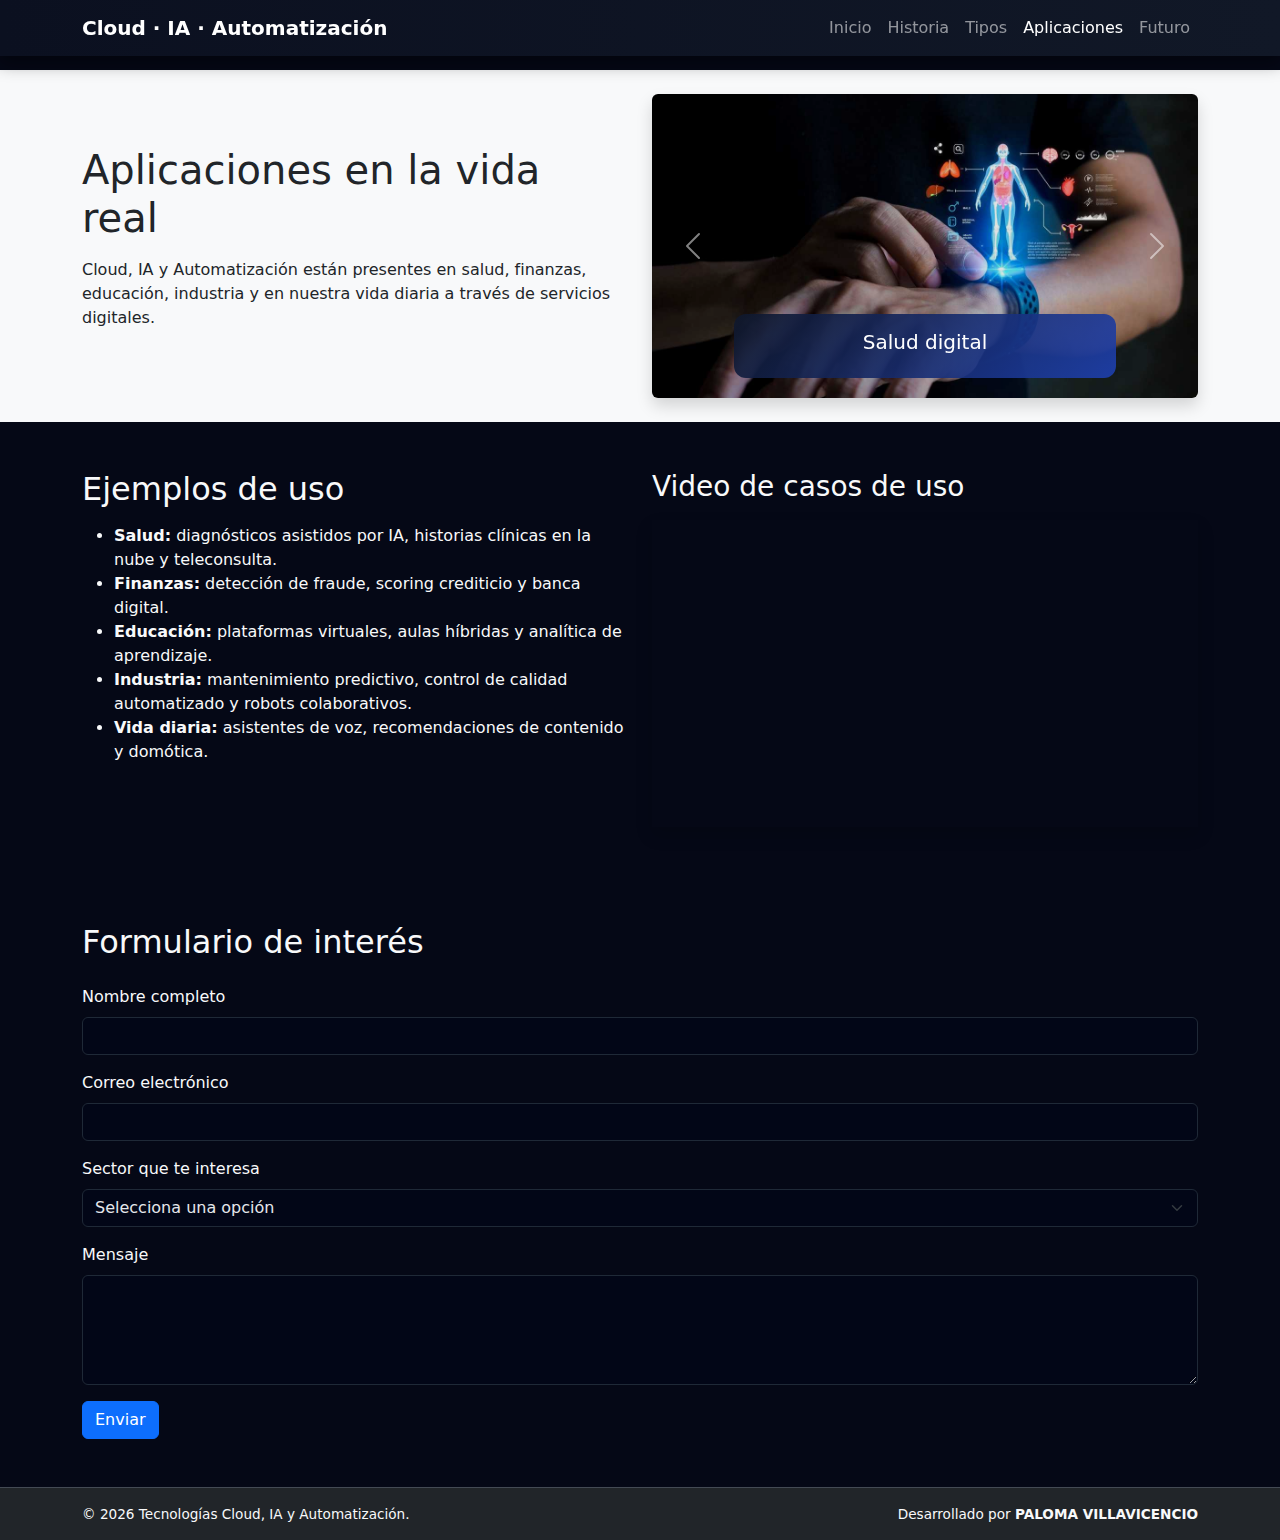
<file: Proy-CSS Avanzado/aplicaciones.html>
<!DOCTYPE html>
<html lang="es">
<head>
  <meta charset="UTF-8" />
  <meta name="viewport" content="width=device-width, initial-scale=1.0" />
  <meta name="description" content="Aplicaciones de las tecnologías Cloud, Inteligencia Artificial y Automatización." />

  <title>Aplicaciones - Cloud, IA y Automatización</title>

  <link
    href="https://cdn.jsdelivr.net/npm/bootstrap@5.3.3/dist/css/bootstrap.min.css"
    rel="stylesheet"
  />
  <link rel="stylesheet" href="estilo.css" />
</head>
<body>
  <!-- NAVBAR -->
  <nav class="navbar navbar-expand-lg navbar-dark bg-dark fixed-top">
    <div class="container">
      <a class="navbar-brand fw-bold" href="index.html">
        Cloud · IA · Automatización
      </a>
      <button
        class="navbar-toggler"
        type="button"
        data-bs-toggle="collapse"
        data-bs-target="#navbarNav"
        aria-controls="navbarNav"
        aria-expanded="false"
        aria-label="Mostrar u ocultar navegación"
      >
        <span class="navbar-toggler-icon"></span>
      </button>

      <div class="collapse navbar-collapse" id="navbarNav">
        <ul class="navbar-nav ms-auto">
          <!-- 5 menús -->
          <li class="nav-item">
            <a class="nav-link" href="index.html">Inicio</a>
          </li>
          <li class="nav-item">
            <a class="nav-link" href="historia.html">Historia</a>
          </li>
          <li class="nav-item">
            <a class="nav-link" href="tipos.html">Tipos</a>
          </li>
          <li class="nav-item">
            <a class="nav-link active" aria-current="page" href="aplicaciones.html">Aplicaciones</a>
          </li>
          <li class="nav-item">
            <a class="nav-link" href="futuro.html">Futuro</a>
          </li>
        </ul>
      </div>
    </div>
  </nav>

  <div style="height: 70px;"></div>

  <!-- HEADER + SLIDER -->
  <header class="py-4 bg-light text-dark">
    <div class="container">
      <div class="row g-4 align-items-center">
        <div class="col-lg-6">
          <h1 class="mb-3">Aplicaciones en la vida real</h1>
          <p>
            Cloud, IA y Automatización están presentes en salud, finanzas,
            educación, industria y en nuestra vida diaria a través de servicios digitales.
          </p>
        </div>

        <!-- Slider -->
        <div class="col-lg-6">
          <div
            id="carouselAplicaciones"
            class="carousel slide shadow rounded overflow-hidden"
            data-bs-ride="carousel"
          >
            <div class="carousel-inner">
              <div class="carousel-item active">
                <img src="images/salud.jpg" class="d-block w-100" alt="Aplicaciones en salud" />
                <div class="carousel-caption d-none d-md-block">
                  <h5>Salud digital</h5>
                </div>
              </div>
              <div class="carousel-item">
                <img src="images/finanzas.jpeg" class="d-block w-100" alt="Aplicaciones en finanzas" />
                <div class="carousel-caption d-none d-md-block">
                  <h5>Finanzas inteligentes</h5>
                </div>
              </div>
              <div class="carousel-item">
                <img src="images/industria.jpeg" class="d-block w-100" alt="Aplicaciones en industria" />
                <div class="carousel-caption d-none d-md-block">
                  <h5>Industria 4.0</h5>
                </div>
              </div>
            </div>
            <button
              class="carousel-control-prev"
              type="button"
              data-bs-target="#carouselAplicaciones"
              data-bs-slide="prev"
            >
              <span class="carousel-control-prev-icon" aria-hidden="true"></span>
              <span class="visually-hidden">Anterior</span>
            </button>
            <button
              class="carousel-control-next"
              type="button"
              data-bs-target="#carouselAplicaciones"
              data-bs-slide="next"
            >
              <span class="carousel-control-next-icon" aria-hidden="true"></span>
              <span class="visually-hidden">Siguiente</span>
            </button>
          </div>
        </div>
      </div>
    </div>
  </header>

  <!-- TEXTO + VIDEO -->
  <section class="py-5">
    <div class="container">
      <div class="row g-4 align-items-start">
        <div class="col-lg-6">
          <h2 class="mb-3">Ejemplos de uso</h2>
          <ul>
            <li>
              <strong>Salud:</strong> diagnósticos asistidos por IA, historias clínicas en la nube y teleconsulta.
            </li>
            <li>
              <strong>Finanzas:</strong> detección de fraude, scoring crediticio y banca digital.
            </li>
            <li>
              <strong>Educación:</strong> plataformas virtuales, aulas híbridas y analítica de aprendizaje.
            </li>
            <li>
              <strong>Industria:</strong> mantenimiento predictivo, control de calidad automatizado y robots colaborativos.
            </li>
            <li>
              <strong>Vida diaria:</strong> asistentes de voz, recomendaciones de contenido y domótica.
            </li>
          </ul>
        </div>

        <!-- Video -->
        <div class="col-lg-6">
          <h3 class="mb-3">Video de casos de uso</h3>
          <div class="ratio ratio-16x9 shadow">
            <iframe
              src="https://www.youtube.com/embed/oV74Najm6Nc"
              title="Aplicaciones de la IA y automatización"
              allow="accelerometer; autoplay; clipboard-write; encrypted-media; gyroscope; picture-in-picture"
              allowfullscreen
            ></iframe>
          </div>
        </div>
      </div>
    </div>
  </section>



  <!-- FORMULARIO -->
  <section class="py-5">
    <div class="container">
      <h2 class="mb-4">Formulario de interés</h2>
      <form>
        <div class="mb-3">
          <label for="nombreAplicaciones" class="form-label">Nombre completo</label>
          <input type="text" class="form-control" id="nombreAplicaciones" required />
        </div>
        <div class="mb-3">
          <label for="correoAplicaciones" class="form-label">Correo electrónico</label>
          <input type="email" class="form-control" id="correoAplicaciones" required />
        </div>
        <div class="mb-3">
          <label for="sectorAplicaciones" class="form-label">Sector que te interesa</label>
          <select id="sectorAplicaciones" class="form-select" required>
            <option value="">Selecciona una opción</option>
            <option value="salud">Salud</option>
            <option value="finanzas">Finanzas</option>
            <option value="educacion">Educación</option>
            <option value="industria">Industria</option>
            <option value="vida-diaria">Vida diaria</option>
          </select>
        </div>
        <div class="mb-3">
          <label for="mensajeAplicaciones" class="form-label">Mensaje</label>
          <textarea id="mensajeAplicaciones" class="form-control" rows="4" required></textarea>
        </div>
        <button type="submit" class="btn btn-primary">Enviar</button>
      </form>
    </div>
  </section>

  <!-- FOOTER -->
  <footer class="py-3 bg-dark text-light">
    <div class="container d-flex flex-column flex-md-row justify-content-between align-items-center">
      <span>© <span id="year"></span> Tecnologías Cloud, IA y Automatización.</span>
      <span>Desarrollado por <strong>PALOMA VILLAVICENCIO</strong></span>
    </div>
  </footer>

  <script src="https://cdn.jsdelivr.net/npm/bootstrap@5.3.3/dist/js/bootstrap.bundle.min.js"></script>
  <script>
    document.getElementById("year").textContent = new Date().getFullYear();
  </script>
</body>
</html>
</file>
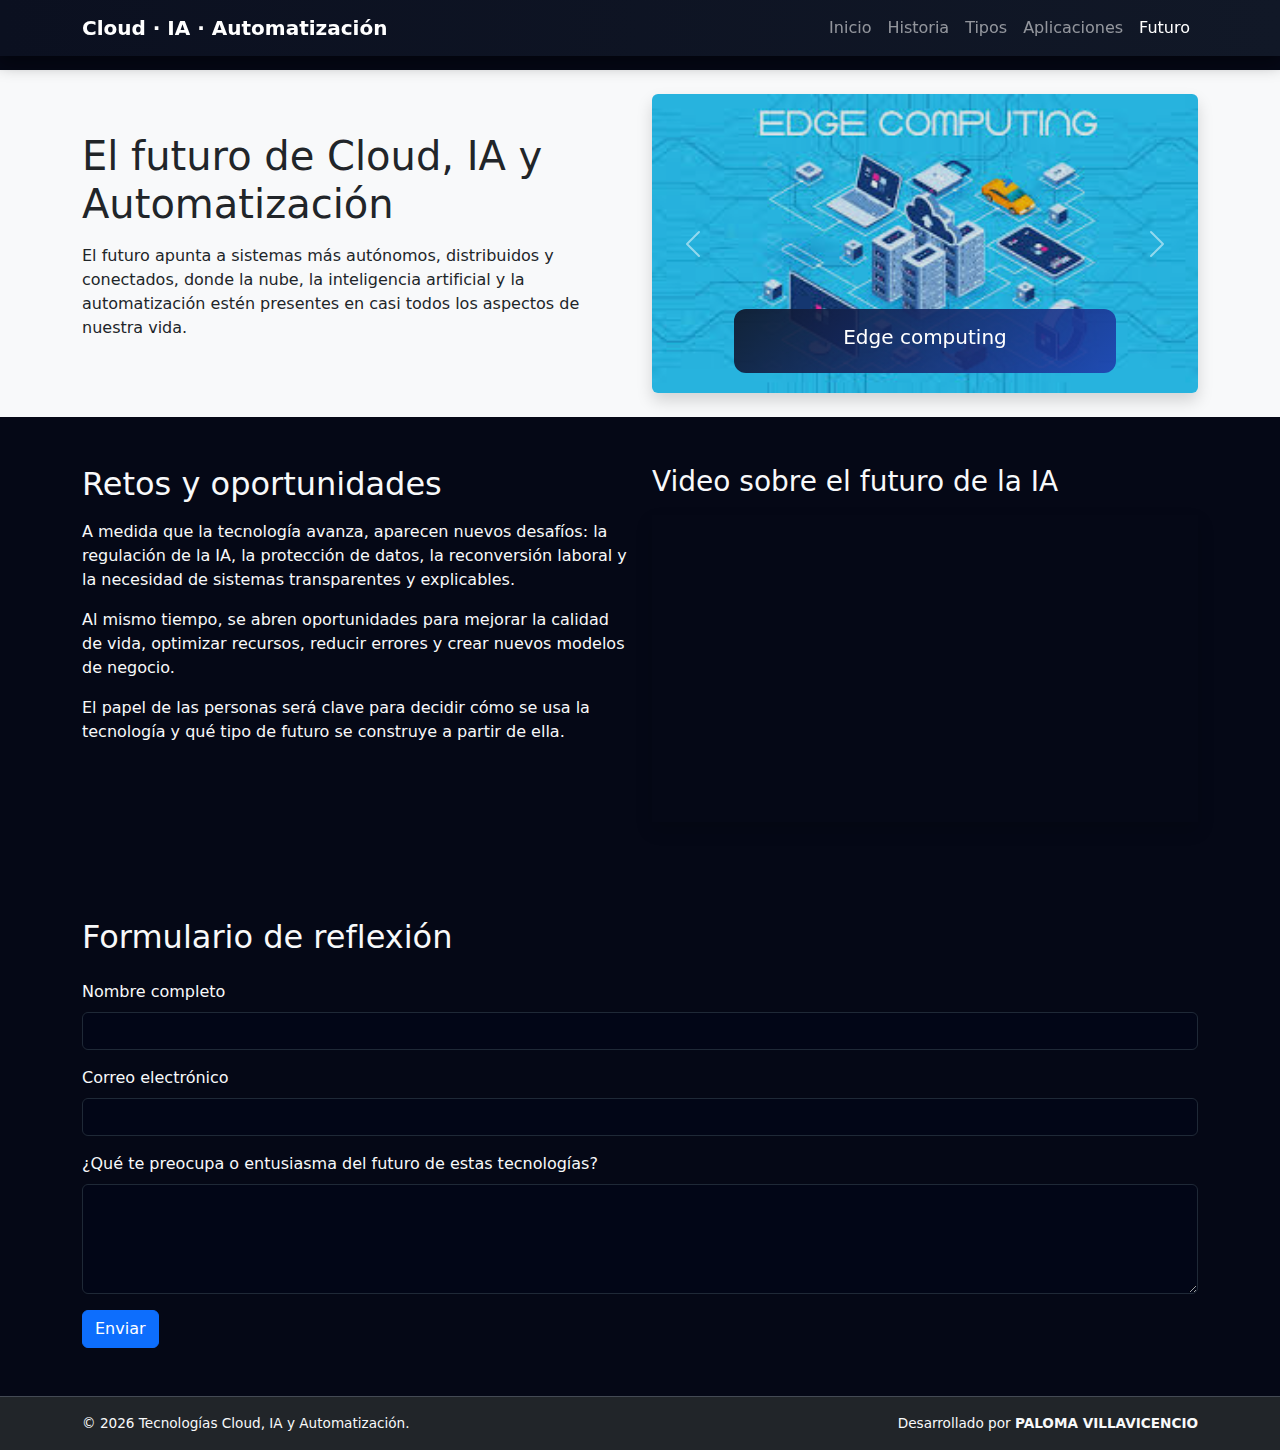
<file: Proy-CSS Avanzado/futuro.html>
<!DOCTYPE html>
<html lang="es">
<head>
  <meta charset="UTF-8" />
  <meta name="viewport" content="width=device-width, initial-scale=1.0" />
  <meta name="description" content="Futuro de las tecnologías Cloud, Inteligencia Artificial y Automatización." />

  <title>Futuro - Cloud, IA y Automatización</title>

  <link
    href="https://cdn.jsdelivr.net/npm/bootstrap@5.3.3/dist/css/bootstrap.min.css"
    rel="stylesheet"
  />
  <link rel="stylesheet" href="estilo.css" />
</head>
<body>
  <!-- NAVBAR -->
  <nav class="navbar navbar-expand-lg navbar-dark bg-dark fixed-top">
    <div class="container">
      <a class="navbar-brand fw-bold" href="index.html">
        Cloud · IA · Automatización
      </a>
      <button
        class="navbar-toggler"
        type="button"
        data-bs-toggle="collapse"
        data-bs-target="#navbarNav"
        aria-controls="navbarNav"
        aria-expanded="false"
        aria-label="Mostrar u ocultar navegación"
      >
        <span class="navbar-toggler-icon"></span>
      </button>

      <div class="collapse navbar-collapse" id="navbarNav">
        <ul class="navbar-nav ms-auto">
          <!-- 5 menús -->
          <li class="nav-item">
            <a class="nav-link" href="index.html">Inicio</a>
          </li>
          <li class="nav-item">
            <a class="nav-link" href="historia.html">Historia</a>
          </li>
          <li class="nav-item">
            <a class="nav-link" href="tipos.html">Tipos</a>
          </li>
          <li class="nav-item">
            <a class="nav-link" href="aplicaciones.html">Aplicaciones</a>
          </li>
          <li class="nav-item">
            <a class="nav-link active" aria-current="page" href="futuro.html">Futuro</a>
          </li>
        </ul>
      </div>
    </div>
  </nav>

  <div style="height: 70px;"></div>

  <!-- HEADER + SLIDER -->
  <header class="py-4 bg-light text-dark">
    <div class="container">
      <div class="row g-4 align-items-center">
        <div class="col-lg-6">
          <h1 class="mb-3">El futuro de Cloud, IA y Automatización</h1>
          <p>
            El futuro apunta a sistemas más autónomos, distribuidos y conectados,
            donde la nube, la inteligencia artificial y la automatización estén
            presentes en casi todos los aspectos de nuestra vida.
          </p>
        </div>

        <!-- Slider -->
        <div class="col-lg-6">
          <div
            id="carouselFuturo"
            class="carousel slide shadow rounded overflow-hidden"
            data-bs-ride="carousel"
          >
            <div class="carousel-inner">
              <div class="carousel-item active">
                <img src="images/edge.jpeg" class="d-block w-100" alt="Edge computing" />
                <div class="carousel-caption d-none d-md-block">
                  <h5>Edge computing</h5>
                </div>
              </div>
              <div class="carousel-item">
                <img src="images/ciudades.jpeg" class="d-block w-100" alt="Ciudades inteligentes" />
                <div class="carousel-caption d-none d-md-block">
                  <h5>Ciudades inteligentes</h5>
                </div>
              </div>
              <div class="carousel-item">
                <img src="images/iatodolado.png" class="d-block w-100" alt="IA en todo lado" />
                <div class="carousel-caption d-none d-md-block">
                  <h5>IA integrada en todo</h5>
                </div>
              </div>
            </div>
            <button
              class="carousel-control-prev"
              type="button"
              data-bs-target="#carouselFuturo"
              data-bs-slide="prev"
            >
              <span class="carousel-control-prev-icon" aria-hidden="true"></span>
              <span class="visually-hidden">Anterior</span>
            </button>
            <button
              class="carousel-control-next"
              type="button"
              data-bs-target="#carouselFuturo"
              data-bs-slide="next"
            >
              <span class="carousel-control-next-icon" aria-hidden="true"></span>
              <span class="visually-hidden">Siguiente</span>
            </button>
          </div>
        </div>
      </div>
    </div>
  </header>

  <!-- TEXTO + VIDEO -->
  <section class="py-5">
    <div class="container">
      <div class="row g-4 align-items-start">
        <div class="col-lg-6">
          <h2 class="mb-3">Retos y oportunidades</h2>
          <p>
            A medida que la tecnología avanza, aparecen nuevos desafíos:
            la regulación de la IA, la protección de datos, la reconversión laboral
            y la necesidad de sistemas transparentes y explicables.
          </p>
          <p>
            Al mismo tiempo, se abren oportunidades para mejorar la calidad de
            vida, optimizar recursos, reducir errores y crear nuevos modelos de negocio.
          </p>
          <p>
            El papel de las personas será clave para decidir cómo se usa la tecnología
            y qué tipo de futuro se construye a partir de ella.
          </p>
        </div>

        <!-- Video -->
        <div class="col-lg-6">
          <h3 class="mb-3">Video sobre el futuro de la IA</h3>
          <div class="ratio ratio-16x9 shadow">
            <iframe width="560" height="315" src="https://www.youtube.com/embed/h1IsJhgbbBg?si=lqWwJRWcccXZ6Nyw" title="YouTube video player" frameborder="0" allow="accelerometer; autoplay; clipboard-write; encrypted-media; gyroscope; picture-in-picture; web-share" referrerpolicy="strict-origin-when-cross-origin" allowfullscreen></iframe>
          </div>
        </div>
      </div>
    </div>
  </section>



  <!-- FORMULARIO -->
  <section class="py-5">
    <div class="container">
      <h2 class="mb-4">Formulario de reflexión</h2>
      <form>
        <div class="mb-3">
          <label for="nombreFuturo" class="form-label">Nombre completo</label>
          <input type="text" class="form-control" id="nombreFuturo" required />
        </div>
        <div class="mb-3">
          <label for="correoFuturo" class="form-label">Correo electrónico</label>
          <input type="email" class="form-control" id="correoFuturo" required />
        </div>
        <div class="mb-3">
          <label for="preocupacionFuturo" class="form-label">¿Qué te preocupa o entusiasma del futuro de estas tecnologías?</label>
          <textarea id="preocupacionFuturo" class="form-control" rows="4" required></textarea>
        </div>
        <button type="submit" class="btn btn-primary">Enviar</button>
      </form>
    </div>
  </section>

  <!-- FOOTER -->
  <footer class="py-3 bg-dark text-light">
    <div class="container d-flex flex-column flex-md-row justify-content-between align-items-center">
      <span>© <span id="year"></span> Tecnologías Cloud, IA y Automatización.</span>
      <span>Desarrollado por <strong>PALOMA VILLAVICENCIO</strong></span>
    </div>
  </footer>

  <script src="https://cdn.jsdelivr.net/npm/bootstrap@5.3.3/dist/js/bootstrap.bundle.min.js"></script>
  <script>
    document.getElementById("year").textContent = new Date().getFullYear();
  </script>
</body>
</html>
</file>
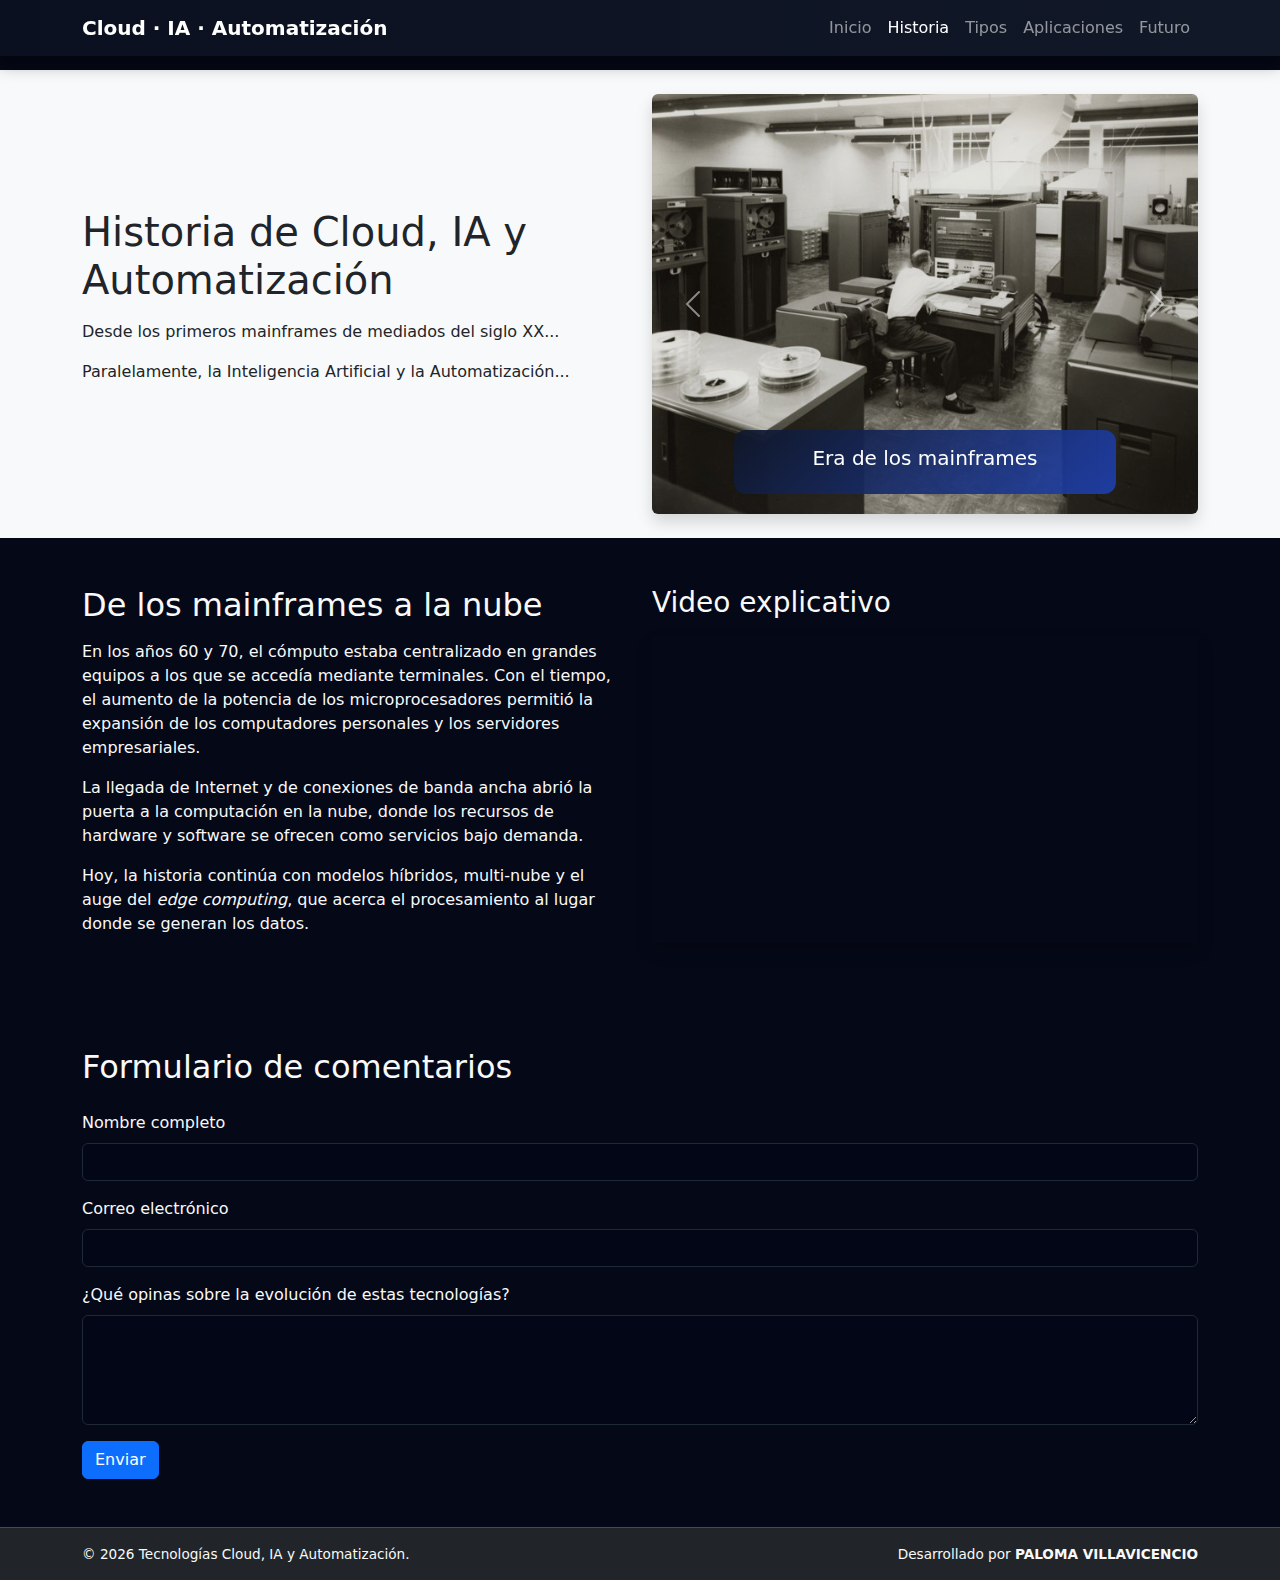
<file: Proy-CSS Avanzado/historia.html>
<!DOCTYPE html>
<html lang="es">
<head>
  <!-- Metadatos básicos -->
  <meta charset="UTF-8" />
  <meta name="viewport" content="width=device-width, initial-scale=1.0" />
  <meta name="description" content="Historia de las tecnologías Cloud, Inteligencia Artificial y Automatización." />

  <title>Historia - Cloud, IA y Automatización</title>

  <!-- Bootstrap CSS -->
  <link
    href="https://cdn.jsdelivr.net/npm/bootstrap@5.3.3/dist/css/bootstrap.min.css"
    rel="stylesheet"
  />

  <!-- Hoja de estilos personalizada -->
  <link rel="stylesheet" href="estilo.css" />
</head>
<body>
  <!-- NAVBAR -->
  <nav class="navbar navbar-expand-lg navbar-dark bg-dark fixed-top">
    <div class="container">
      <a class="navbar-brand fw-bold" href="index.html">
        Cloud · IA · Automatización
      </a>
      <button
        class="navbar-toggler"
        type="button"
        data-bs-toggle="collapse"
        data-bs-target="#navbarNav"
        aria-controls="navbarNav"
        aria-expanded="false"
        aria-label="Mostrar u ocultar navegación"
      >
        <span class="navbar-toggler-icon"></span>
      </button>

      <div class="collapse navbar-collapse" id="navbarNav">
        <ul class="navbar-nav ms-auto">
          <!-- 5 menús -->
          <li class="nav-item">
            <a class="nav-link" href="index.html">Inicio</a>
          </li>
          <li class="nav-item">
            <a class="nav-link active" aria-current="page" href="historia.html">Historia</a>
          </li>
          <li class="nav-item">
            <a class="nav-link" href="tipos.html">Tipos</a>
          </li>
          <li class="nav-item">
            <a class="nav-link" href="aplicaciones.html">Aplicaciones</a>
          </li>
          <li class="nav-item">
            <a class="nav-link" href="futuro.html">Futuro</a>
          </li>
        </ul>
      </div>
    </div>
  </nav>

  <!-- Separador para que el contenido no quede tapado por el navbar fijo -->
  <div style="height: 70px;"></div>

  <!-- HEADER + SLIDER -->
  <header class="py-4 bg-light text-dark">
    <div class="container">
    <div class="row g-4 align-items-center">
      <div class="col-lg-6">
        <h1 class="mb-3">Historia de Cloud, IA y Automatización</h1>
        <p>
          Desde los primeros mainframes de mediados del siglo XX...
        </p>
        <p>
          Paralelamente, la Inteligencia Artificial y la Automatización...
        </p>
      </div>

        <!-- Slider / Carrusel -->
        <div class="col-lg-6">
          <div
            id="carouselHistoria"
            class="carousel slide shadow rounded overflow-hidden"
            data-bs-ride="carousel"
          >
            <div class="carousel-inner">
              <div class="carousel-item active">
                <img src="images/slider1.jpg" class="d-block w-100" alt="Mainframe antiguo" />
                <div class="carousel-caption d-none d-md-block">
                  <h5>Era de los mainframes</h5>
                </div>
              </div>
              <div class="carousel-item">
                <img src="images/slider2.jpeg" class="d-block w-100" alt="Servidores y redes" />
                <div class="carousel-caption d-none d-md-block">
                  <h5>Servidores y redes locales</h5>
                </div>
              </div>
              <div class="carousel-item">
                <img src="images/slider3.jpeg" class="d-block w-100" alt="Nube moderna" />
                <div class="carousel-caption d-none d-md-block">
                  <h5>Computación en la nube</h5>
                </div>
              </div>
            </div>

            <!-- Controles del slider -->
            <button
              class="carousel-control-prev"
              type="button"
              data-bs-target="#carouselHistoria"
              data-bs-slide="prev"
            >
              <span class="carousel-control-prev-icon" aria-hidden="true"></span>
              <span class="visually-hidden">Anterior</span>
            </button>
            <button
              class="carousel-control-next"
              type="button"
              data-bs-target="#carouselHistoria"
              data-bs-slide="next"
            >
              <span class="carousel-control-next-icon" aria-hidden="true"></span>
              <span class="visually-hidden">Siguiente</span>
            </button>
          </div>
        </div>
      </div>
    </div>
  </header>

  <!-- TEXTO + VIDEO -->
  <section class="py-5">
    <div class="container">
      <div class="row g-4 align-items-start">
        <div class="col-lg-6">
          <h2 class="mb-3">De los mainframes a la nube</h2>
          <p>
            En los años 60 y 70, el cómputo estaba centralizado en grandes equipos
            a los que se accedía mediante terminales. Con el tiempo, el aumento
            de la potencia de los microprocesadores permitió la expansión de los computadores
            personales y los servidores empresariales.
          </p>
          <p>
            La llegada de Internet y de conexiones de banda ancha abrió la puerta
            a la computación en la nube, donde los recursos de hardware y software
            se ofrecen como servicios bajo demanda.
          </p>
          <p>
            Hoy, la historia continúa con modelos híbridos, multi-nube y el auge
            del <em>edge computing</em>, que acerca el procesamiento al lugar
            donde se generan los datos.
          </p>
        </div>

        <!-- Video -->
        <div class="col-lg-6">
          <h3 class="mb-3">Video explicativo</h3>
          <div class="ratio ratio-16x9 shadow">
            <iframe width="560" height="315" src="https://www.youtube.com/embed/39nGmTi4P_U?si=pmO9yaQEC3N18twB" title="YouTube video player" frameborder="0" allow="accelerometer; autoplay; clipboard-write; encrypted-media; gyroscope; picture-in-picture; web-share" referrerpolicy="strict-origin-when-cross-origin" allowfullscreen></iframe>
          </div>
        </div>
      </div>
    </div>
  </section>



  <!-- FORMULARIO -->
  <section class="py-5">
    <div class="container">
      <h2 class="mb-4">Formulario de comentarios</h2>
      <form>
        <div class="mb-3">
          <label for="nombreHistoria" class="form-label">Nombre completo</label>
          <input type="text" class="form-control" id="nombreHistoria" required />
        </div>
        <div class="mb-3">
          <label for="correoHistoria" class="form-label">Correo electrónico</label>
          <input type="email" class="form-control" id="correoHistoria" required />
        </div>
        <div class="mb-3">
          <label for="opinionHistoria" class="form-label">¿Qué opinas sobre la evolución de estas tecnologías?</label>
          <textarea class="form-control" id="opinionHistoria" rows="4" required></textarea>
        </div>
        <button type="submit" class="btn btn-primary">
          Enviar
        </button>
      </form>
    </div>
  </section>

  <!-- FOOTER -->
  <footer class="py-3 bg-dark text-light">
    <div class="container d-flex flex-column flex-md-row justify-content-between align-items-center">
      <span>© <span id="year"></span> Tecnologías Cloud, IA y Automatización.</span>
      <span>Desarrollado por <strong>PALOMA VILLAVICENCIO</strong></span>
    </div>
  </footer>

  <!-- JS Bootstrap -->
  <script src="https://cdn.jsdelivr.net/npm/bootstrap@5.3.3/dist/js/bootstrap.bundle.min.js"></script>
  <script>
    document.getElementById("year").textContent = new Date().getFullYear();
  </script>
</body>
</html>
</file>
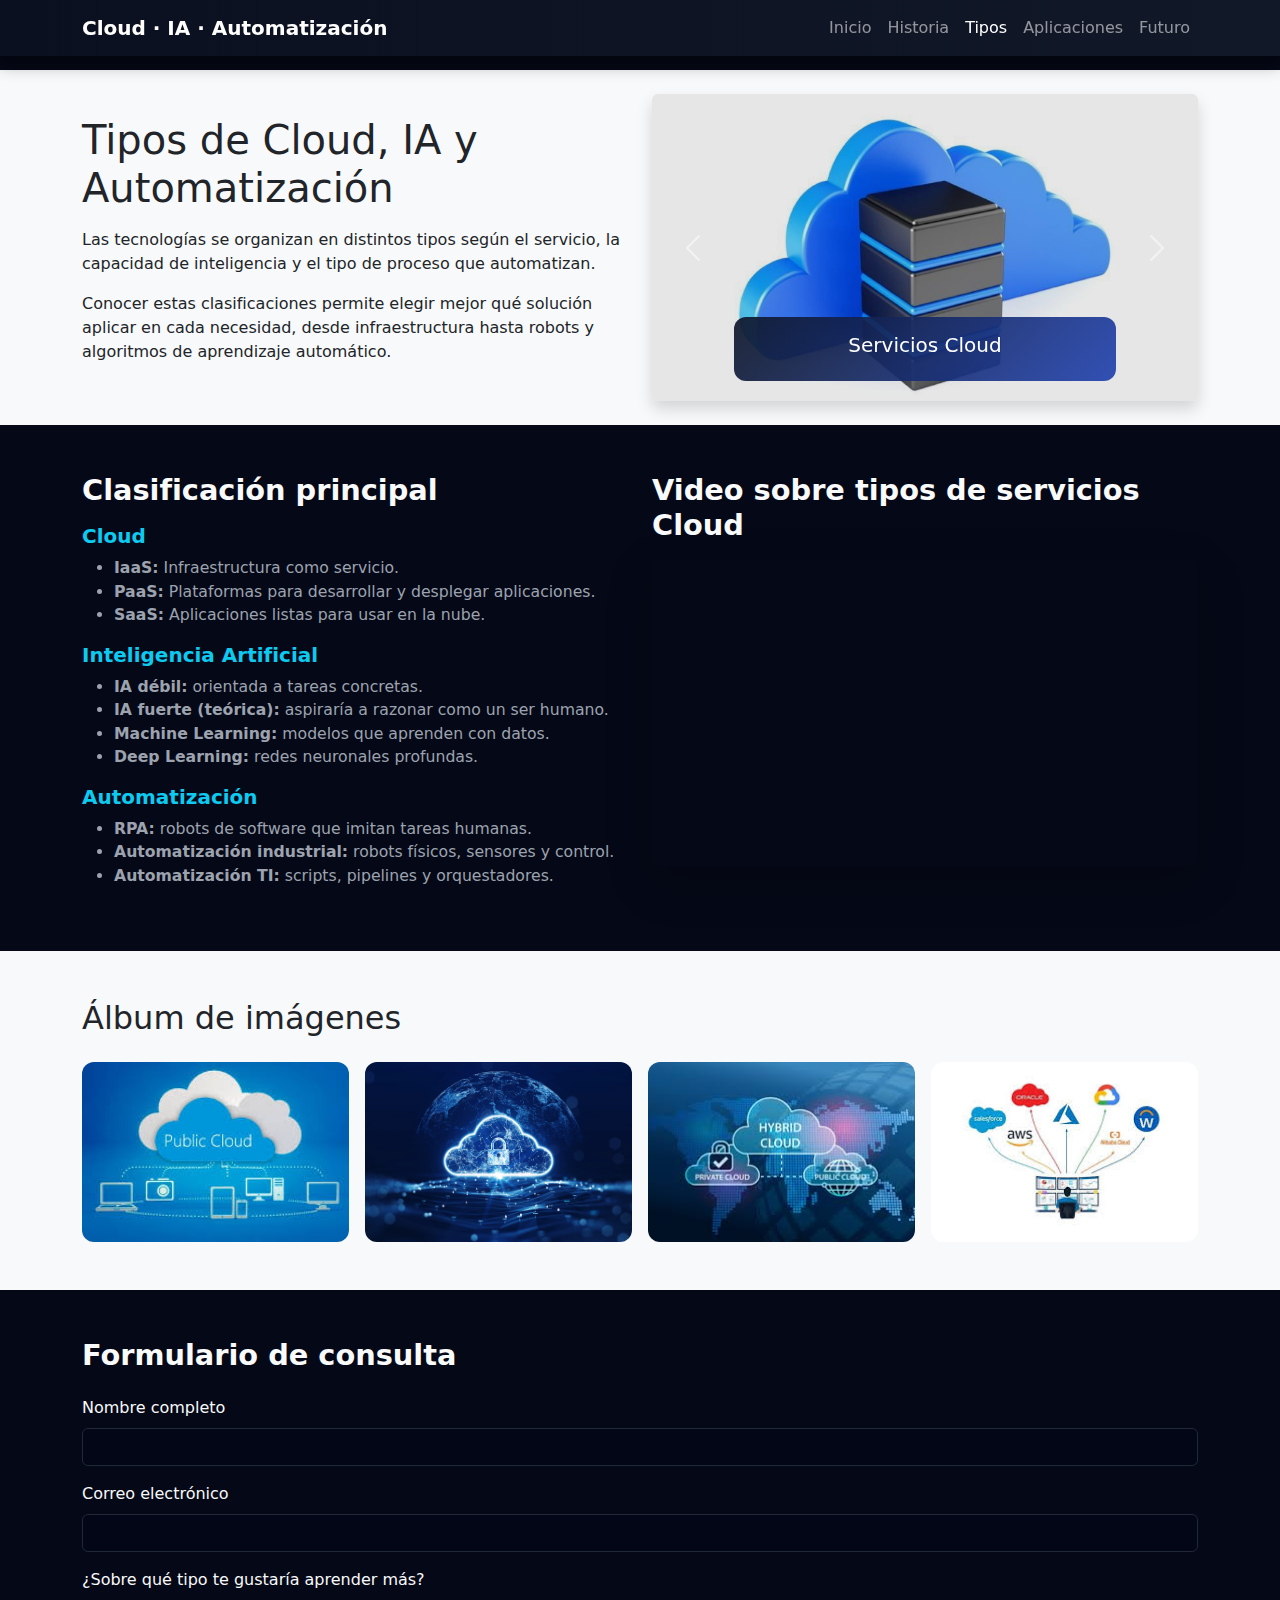
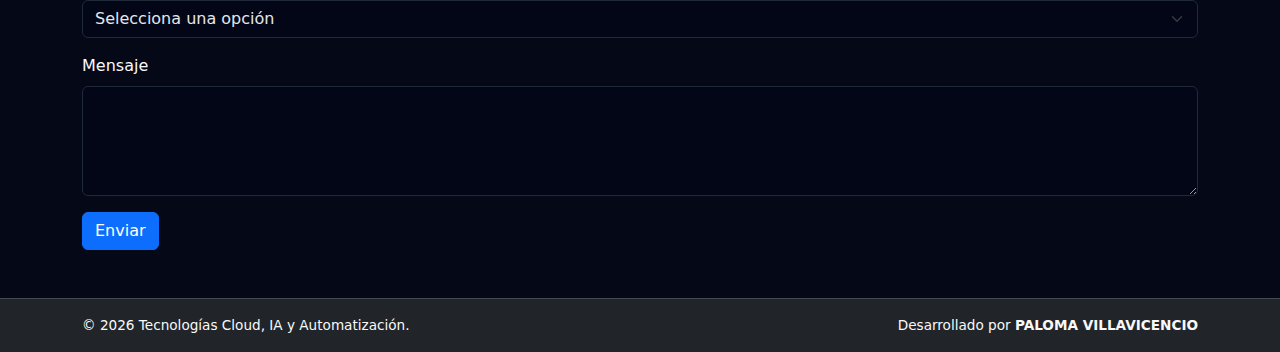
<file: Proy-CSS Avanzado/tipos.html>
<!DOCTYPE html>
<html lang="es">
<head>
  <!-- Metadatos básicos -->
  <meta charset="UTF-8" />
  <meta name="viewport" content="width=device-width, initial-scale=1.0" />
  <meta
    name="description"
    content="Tipos de tecnologías Cloud, Inteligencia Artificial y Automatización."
  />

  <title>Tipos - Cloud, IA y Automatización</title>

  <!-- Bootstrap CSS -->
  <link
    href="https://cdn.jsdelivr.net/npm/bootstrap@5.3.3/dist/css/bootstrap.min.css"
    rel="stylesheet"
  />

  <!-- Hoja de estilos personalizada -->
  <link rel="stylesheet" href="estilo.css" />
</head>

<body>
  <!-- =========================================
       NAVBAR
       ========================================= -->
  <nav class="navbar navbar-expand-lg navbar-dark bg-dark fixed-top">
    <div class="container">
      <a class="navbar-brand fw-bold" href="index.html">
        Cloud · IA · Automatización
      </a>

      <button
        class="navbar-toggler"
        type="button"
        data-bs-toggle="collapse"
        data-bs-target="#navbarNav"
        aria-controls="navbarNav"
        aria-expanded="false"
        aria-label="Mostrar u ocultar navegación"
      >
        <span class="navbar-toggler-icon"></span>
      </button>

      <div class="collapse navbar-collapse" id="navbarNav">
        <ul class="navbar-nav ms-auto">
          <!-- 5 menús -->
          <li class="nav-item">
            <a class="nav-link" href="index.html">Inicio</a>
          </li>
          <li class="nav-item">
            <a class="nav-link" href="historia.html">Historia</a>
          </li>
          <li class="nav-item">
            <!-- Página actual -->
            <a class="nav-link active" aria-current="page" href="tipos.html">Tipos</a>
          </li>
          <li class="nav-item">
            <a class="nav-link" href="aplicaciones.html">Aplicaciones</a>
          </li>
          <li class="nav-item">
            <a class="nav-link" href="futuro.html">Futuro</a>
          </li>
        </ul>
      </div>
    </div>
  </nav>

  <!-- Separador para que el contenido no quede tapado por el navbar fijo -->
  <div style="height: 70px;"></div>

  <!-- =========================================
       HEADER + SLIDER
       ========================================= -->
  <header class="py-4 bg-light text-dark">
    <div class="container">
      <div class="row g-4 align-items-center">
        <div class="col-lg-6">
          <h1 class="mb-3">Tipos de Cloud, IA y Automatización</h1>
          <p>
            Las tecnologías se organizan en distintos tipos según el servicio,
            la capacidad de inteligencia y el tipo de proceso que automatizan.
          </p>
          <p>
            Conocer estas clasificaciones permite elegir mejor qué solución
            aplicar en cada necesidad, desde infraestructura hasta robots y
            algoritmos de aprendizaje automático.
          </p>
        </div>

        <!-- Slider / Carrusel -->
        <div class="col-lg-6">
          <div
            id="carouselTipos"
            class="carousel slide shadow rounded overflow-hidden"
            data-bs-ride="carousel"
          >
            <div class="carousel-inner">
              <div class="carousel-item active">
                <img
                  src="images/cloud1.jpg"
                  class="d-block w-100"
                  alt="Servicios en la nube"
                />
                <div class="carousel-caption d-none d-md-block">
                  <h5>Servicios Cloud</h5>
                </div>
              </div>
              <div class="carousel-item">
                <img
                  src="images/cloud2.jpg"
                  class="d-block w-100"
                  alt="Algoritmos de IA"
                />
                <div class="carousel-caption d-none d-md-block">
                  <h5>Algoritmos de IA</h5>
                </div>
              </div>
              <div class="carousel-item">
                <img
                  src="images/robots.jpg"
                  class="d-block w-100"
                  alt="Robots y automatización"
                />
                <div class="carousel-caption d-none d-md-block">
                  <h5>Robots y automatización</h5>
                </div>
              </div>
            </div>

            <!-- Controles -->
            <button
              class="carousel-control-prev"
              type="button"
              data-bs-target="#carouselTipos"
              data-bs-slide="prev"
            >
              <span class="carousel-control-prev-icon" aria-hidden="true"></span>
              <span class="visually-hidden">Anterior</span>
            </button>
            <button
              class="carousel-control-next"
              type="button"
              data-bs-target="#carouselTipos"
              data-bs-slide="next"
            >
              <span class="carousel-control-next-icon" aria-hidden="true"></span>
              <span class="visually-hidden">Siguiente</span>
            </button>
          </div>
        </div>
      </div>
    </div>
  </header>

  <!-- =========================================
       TEXTO + VIDEO
       ========================================= -->
  <section class="py-5">
    <div class="container">
      <div class="row g-4 align-items-start">
        <div class="col-lg-6">
          <h2 class="mb-3 section-heading">Clasificación principal</h2>

          <h5 class="mt-3 text-info fw-bold">Cloud</h5>
          <ul class="section-text mb-3">
            <li><strong>IaaS:</strong> Infraestructura como servicio.</li>
            <li><strong>PaaS:</strong> Plataformas para desarrollar y desplegar aplicaciones.</li>
            <li><strong>SaaS:</strong> Aplicaciones listas para usar en la nube.</li>
          </ul>

          <h5 class="mt-3 text-info fw-bold">Inteligencia Artificial</h5>
          <ul class="section-text mb-3">
            <li><strong>IA débil:</strong> orientada a tareas concretas.</li>
            <li><strong>IA fuerte (teórica):</strong> aspiraría a razonar como un ser humano.</li>
            <li><strong>Machine Learning:</strong> modelos que aprenden con datos.</li>
            <li><strong>Deep Learning:</strong> redes neuronales profundas.</li>
          </ul>

          <h5 class="mt-3 text-info fw-bold">Automatización</h5>
          <ul class="section-text mb-3">
            <li><strong>RPA:</strong> robots de software que imitan tareas humanas.</li>
            <li><strong>Automatización industrial:</strong> robots físicos, sensores y control.</li>
            <li><strong>Automatización TI:</strong> scripts, pipelines y orquestadores.</li>
          </ul>
        </div>

        <!-- Video -->
        <div class="col-lg-6">
          <h3 class="mb-3 section-heading">Video sobre tipos de servicios Cloud</h3>
          <div class="ratio ratio-16x9 shadow-lg rounded overflow-hidden">
            <iframe
              src="https://www.youtube.com/embed/3hLmDS179YE"
              title="Tipos de servicios en la nube"
              allow="accelerometer; autoplay; clipboard-write; encrypted-media; gyroscope; picture-in-picture"
              allowfullscreen
            ></iframe>
          </div>
        </div>
      </div>
    </div>
  </section>

  <!-- =========================================
       ÁLBUM DE IMÁGENES (con zoom + sombra)
       ========================================= -->
  <section class="py-5 bg-light">
    <div class="container">
      <h2 class="mb-4 text-dark">Álbum de imágenes</h2>

      <!-- Usamos la clase img-gallery que ya tienes en estilo.css -->
      <div class="row g-3 img-gallery">
        <div class="col-6 col-md-3">
          <img
            src="images/tipo1.jpeg"
            alt="Tipo 1"
          />
        </div>
        <div class="col-6 col-md-3">
          <img
            src="images/tipo2.webp"
            alt="Tipo 2"
          />
        </div>
        <div class="col-6 col-md-3">
          <img
            src="images/tipo3.jpeg"
            alt="Tipo 3"
          />
        </div>
        <div class="col-6 col-md-3">
          <img
            src="images/tipo4.jpeg"
            alt="Tipo 4"
          />
        </div>
      </div>
      <!-- 
        Recuerda: en tu estilo.css tienes algo como:
        .img-gallery img {
          width: 100%;
          border-radius: 0.75rem;
          object-fit: cover;
          height: 180px;
          transition: transform 0.5s ease, filter 0.5s ease, box-shadow 0.5s ease;
        }
        .img-gallery img:hover {
          transform: scale(1.05) rotate(-1deg);
          filter: brightness(1.12);
          box-shadow: 0 1rem 2rem rgba(15, 23, 42, 0.9);
        }
      -->
    </div>
  </section>

  <!-- =========================================
       FORMULARIO
       ========================================= -->
  <section class="py-5">
    <div class="container">
      <h2 class="mb-4 section-heading">Formulario de consulta</h2>
      <form>
        <div class="mb-3">
          <label for="nombreTipos" class="form-label">Nombre completo</label>
          <input type="text" class="form-control" id="nombreTipos" required />
        </div>
        <div class="mb-3">
          <label for="correoTipos" class="form-label">Correo electrónico</label>
          <input type="email" class="form-control" id="correoTipos" required />
        </div>
        <div class="mb-3">
          <label for="temaTipos" class="form-label">
            ¿Sobre qué tipo te gustaría aprender más?
          </label>
          <select id="temaTipos" class="form-select" required>
            <option value="">Selecciona una opción</option>
            <option value="cloud">Cloud</option>
            <option value="ia">Inteligencia Artificial</option>
            <option value="automatizacion">Automatización</option>
          </select>
        </div>
        <div class="mb-3">
          <label for="mensajeTipos" class="form-label">Mensaje</label>
          <textarea id="mensajeTipos" class="form-control" rows="4" required></textarea>
        </div>
        <button type="submit" class="btn btn-primary">
          Enviar
        </button>
      </form>
    </div>
  </section>

  <!-- =========================================
       FOOTER
       ========================================= -->
  <footer class="py-3 bg-dark text-light">
    <div class="container d-flex flex-column flex-md-row justify-content-between align-items-center">
      <span>© <span id="year"></span> Tecnologías Cloud, IA y Automatización.</span>
      <span>Desarrollado por <strong>PALOMA VILLAVICENCIO</strong></span>
    </div>
  </footer>

  <!-- Bootstrap JS -->
  <script src="https://cdn.jsdelivr.net/npm/bootstrap@5.3.3/dist/js/bootstrap.bundle.min.js"></script>
  <script>
    document.getElementById("year").textContent = new Date().getFullYear();
  </script>
</body>
</html>
</file>
<file: Proy-CSS Avanzado/estilo.css>
/* =========================================================
   CONFIGURACIÓN GENERAL
   - Scroll suave (cuando el navegador lo soporta)
   - Tipografía base
   - Colores globales
   ========================================================= */
html {
  scroll-behavior: smooth; /* Si el navegador no lo soporta, simplemente no aplica el efecto */
}

body {
  font-family: system-ui, -apple-system, BlinkMacSystemFont, "Segoe UI", sans-serif;
  background-color: #050816;
  color: #f8f9fa;
  margin: 0; /* Evita márgenes por defecto distintos entre navegadores */
}

/* =========================================================
   NAVBAR
   - Fondo con degradado
   - Sombra
   - Efecto hover en enlaces
   ========================================================= */
.navbar {
  box-shadow: 0 0.5rem 1rem rgba(0, 0, 0, 0.4);
  background: #0b1020; /* Color de respaldo */
  background: linear-gradient(90deg, #0b1020, #111827);
}

/* Enlaces del menú con transición suave */
.navbar .nav-link {
  position: relative;
  transition: color 0.3s ease;
}

/* Subrayado animado debajo del texto */
.navbar .nav-link::after {
  content: "";
  position: absolute;
  left: 0;
  bottom: 0.1rem;
  width: 0;
  height: 2px;
  background: #38bdf8;
  transition: width 0.3s ease;
}

.navbar .nav-link:hover {
  color: #38bdf8;
}

.navbar .nav-link:hover::after {
  width: 100%;
}

/* =========================================================
   HERO / INICIO
   - Fondo con degradado radial
   - Halo luminoso con ::before
   ========================================================= */
.hero {
  min-height: 100vh;
  background: radial-gradient(circle at top, #1d4ed8 0, #020617 45%, #000 80%);
  color: #e5e7eb;
  position: relative;
  overflow: hidden;
}

/* Efecto de “luz” en la esquina superior derecha */
.hero::before {
  content: "";
  position: absolute;
  width: 350px;
  height: 350px;
  background: radial-gradient(circle, rgba(56, 189, 248, 0.24), transparent);
  top: -100px;
  right: -80px;
  filter: blur(2px);
  transform: translateZ(0);
}

/* Títulos principales del hero */
.hero-title {
  font-size: clamp(2.5rem, 4vw, 3.2rem);
  font-weight: 700;
}

.hero-subtitle {
  font-size: 1.05rem;
  color: #9ca3af;
}

/* =========================================================
   ANIMACIÓN ENTRADA (FADE-IN UP)
   - Visible en la mayoría de navegadores modernos (Chrome, Edge, Opera, Firefox)
   ========================================================= */
.fade-in-up {
  opacity: 0;
  transform: translateY(30px);
  -webkit-transform: translateY(30px); /* Safari / navegadores WebKit/Blink */
  -moz-transform: translateY(30px);    /* Firefox */
  animation: fadeInUp 0.9s ease-out forwards;
  -webkit-animation: fadeInUp 0.9s ease-out forwards;
  -moz-animation: fadeInUp 0.9s ease-out forwards;
}

/* Retrasos para escalonar la animación */
.fade-in-up.delay-1 {
  animation-delay: 0.25s;
  -webkit-animation-delay: 0.25s;
  -moz-animation-delay: 0.25s;
}

.fade-in-up.delay-2 {
  animation-delay: 0.5s;
  -webkit-animation-delay: 0.5s;
  -moz-animation-delay: 0.5s;
}

/* Animación clave */
@keyframes fadeInUp {
  to {
    opacity: 1;
    transform: translateY(0);
  }
}

@-webkit-keyframes fadeInUp {
  to {
    opacity: 1;
    -webkit-transform: translateY(0);
  }
}

@-moz-keyframes fadeInUp {
  to {
    opacity: 1;
    -moz-transform: translateY(0);
  }
}

/* =========================================================
   TARJETAS (.card-tech)
   - Degradado de fondo
   - Hover con transformación y sombra
   ========================================================= */
.card-tech {
  background: #020617; /* Respaldo */
  background: linear-gradient(145deg, #020617, #0b1120);
  border: 1px solid rgba(148, 163, 184, 0.2);
  border-radius: 1rem;
  color: #e5e7eb;
  box-shadow: 0 0.7rem 1.5rem rgba(15, 23, 42, 0.8);
  transition:
    transform 0.4s ease,
    box-shadow 0.4s ease,
    border-color 0.4s ease;
  -webkit-transition:
    -webkit-transform 0.4s ease,
    box-shadow 0.4s ease,
    border-color 0.4s ease;
  -moz-transition:
    -moz-transform 0.4s ease,
    box-shadow 0.4s ease,
    border-color 0.4s ease;
}

/* Efecto hover: sube un poco y hace zoom suave */
.card-tech:hover {
  transform: translateY(-8px) scale(1.02);
  -webkit-transform: translateY(-8px) scale(1.02);
  -moz-transform: translateY(-8px) scale(1.02);
  box-shadow: 0 1.5rem 2.5rem rgba(15, 23, 42, 0.9);
  border-color: #38bdf8;
}

.card-tech h5 {
  color: #f9fafb;
}

/* =========================================================
   GALERÍA DE IMÁGENES
   - Zoom + leve rotación al hover
   - Transiciones suaves para transform, filtro, sombra
   ========================================================= */
.img-gallery img {
  width: 100%;
  border-radius: 0.75rem;
  object-fit: cover;
  height: 180px;
  transition:
    transform 0.5s ease,
    filter 0.5s ease,
    box-shadow 0.5s ease;
  -webkit-transition:
    -webkit-transform 0.5s ease,
    filter 0.5s ease,
    box-shadow 0.5s ease;
  -moz-transition:
    -moz-transform 0.5s ease,
    filter 0.5s ease,
    box-shadow 0.5s ease;
}

/* Transformación visible para mostrar trabajo con animaciones y transiciones */
.img-gallery img:hover {
  transform: scale(1.08) rotate(-1.5deg);
  -webkit-transform: scale(1.08) rotate(-1.5deg);
  -moz-transform: scale(1.08) rotate(-1.5deg);
  filter: brightness(1.12);
  box-shadow: 0 1rem 2rem rgba(15, 23, 42, 0.9);
}

/* =========================================================
   SECCIONES
   - scroll-margin-top: evita que el título quede debajo del navbar
   ========================================================= */
section {
  scroll-margin-top: 80px;
}

.section-title {
  font-weight: 700;
  letter-spacing: 0.04em;
  text-transform: uppercase;
  font-size: 0.9rem;
  color: #38bdf8;
}

.section-heading {
  font-size: 1.8rem;
  font-weight: 700;
  color: #f9fafb;
}

.section-text {
  color: #9ca3af;
  font-size: 0.98rem;
}

/* =========================================================
   FORMULARIOS
   - Fondo oscuro
   - Efecto de foco con borde y sombra azul
   ========================================================= */
.form-control,
.form-select {
  background-color: #020617;
  border-color: #1f2937;
  color: #e5e7eb;
}

.form-control::placeholder,
.form-select::placeholder {
  color: #6b7280; /* Asegura contraste del placeholder entre navegadores */
}

.form-control:focus,
.form-select:focus {
  border-color: #38bdf8;
  box-shadow: 0 0 0 0.25rem rgba(56, 189, 248, 0.25);
  background-color: #020617;
  color: #e5e7eb;
}

/* =========================================================
   BOTÓN GRADIENTE
   - Degradado
   - Hover: pequeño desplazamiento + zoom
   ========================================================= */
.btn-gradient {
  background: linear-gradient(135deg, #22c55e, #22d3ee);
  border: none;
  color: #020617;
  font-weight: 600;
  transition:
    transform 0.2s ease,
    box-shadow 0.2s ease,
    filter 0.2s ease;
  -webkit-transition:
    -webkit-transform 0.2s ease,
    box-shadow 0.2s ease,
    filter 0.2s ease;
  -moz-transition:
    -moz-transform 0.2s ease,
    box-shadow 0.2s ease,
    filter 0.2s ease;
}

.btn-gradient:hover {
  transform: translateY(-2px) scale(1.01);
  -webkit-transform: translateY(-2px) scale(1.01);
  -moz-transform: translateY(-2px) scale(1.01);
  filter: brightness(1.05);
  box-shadow: 0 0.8rem 1.6rem rgba(56, 189, 248, 0.45);
  color: #020617;
}

/* =========================================================
   CAROUSEL (SLIDER)
   - Altura máxima para imágenes
   - object-fit: cover para recorte
   ========================================================= */
.carousel-item img {
  max-height: 420px;
  object-fit: cover;
  filter: brightness(0.9);
}

/* Caption con fondo degradado semitransparente */
.carousel-caption {
  background: linear-gradient(
    135deg,
    rgba(15, 23, 42, 0.92),
    rgba(30, 64, 175, 0.9)
  );
  border-radius: 0.75rem;
  padding: 1rem 1.5rem;
}

/* Indicadores del slider más visibles */
.carousel-indicators [data-bs-target] {
  background-color: #38bdf8;
}

/* =========================================================
   FOOTER
   ========================================================= */
footer {
  background: #020617;
  border-top: 1px solid rgba(148, 163, 184, 0.3);
  color: #9ca3af;
  font-size: 0.85rem;
}

/* =========================================================
   VIDEO RESPONSIVE
   ========================================================= */
.ratio iframe {
  border-radius: 0.75rem;
}

/* =========================================================
   RESPONSIVE (MÓVIL)
   ========================================================= */
@media (max-width: 768px) {
  .hero {
    text-align: center;
  }

  .hero .btn {
    width: 100%;
  }
}
</file>
